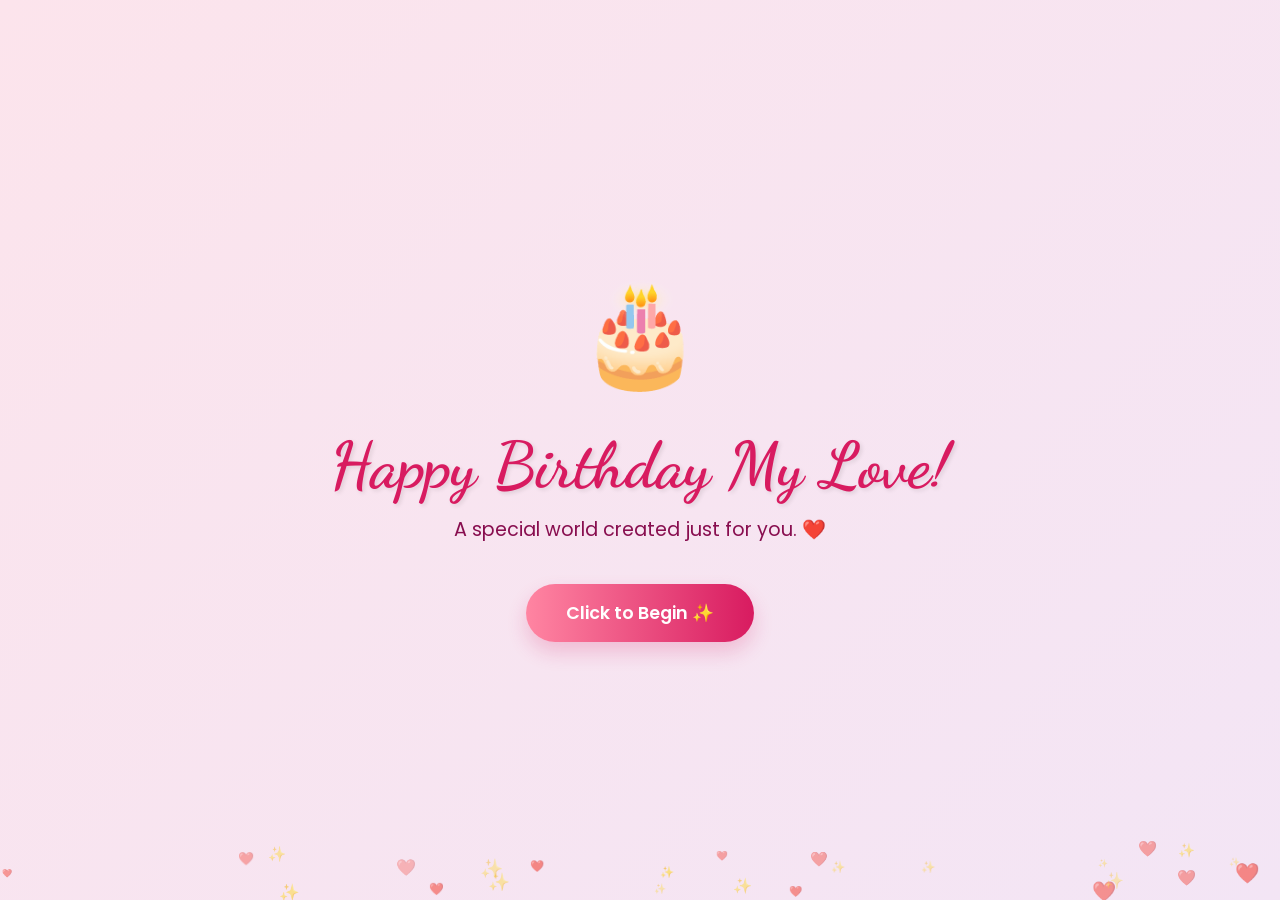
<file: index.html>
<!DOCTYPE html>
<html lang="en">
<head>
    <meta charset="UTF-8">
    <meta name="viewport" content="width=device-width, initial-scale=1.0, maximum-scale=1.0, user-scalable=no">
    <title>For My Love ❤️</title>
    <!-- Google Fonts -->
    <link href="https://fonts.googleapis.com/css2?family=Dancing+Script:wght@700&family=Poppins:wght@300;400;600&display=swap" rel="stylesheet">
    <style>
        :root {
            --primary-pink: #ff85a2;
            --dark-pink: #d81b60;
            --soft-pink: #ffdef2;
            --glass: rgba(255, 255, 255, 0.6);
        }

        * {
            margin: 0;
            padding: 0;
            box-sizing: border-box;
            font-family: 'Poppins', sans-serif;
            -webkit-tap-highlight-color: transparent;
        }

        body {
            background: linear-gradient(135deg, #fce4ec 0%, #f3e5f5 100%);
            height: 100vh;
            width: 100vw;
            overflow: hidden;
            display: flex;
            justify-content: center;
            align-items: center;
            touch-action: manipulation;
        }

        #bg-canvas {
            position: fixed;
            top: 0;
            left: 0;
            width: 100%;
            height: 100%;
            pointer-events: none;
            z-index: 0;
        }

        /* Hero Section */
        #hero {
            text-align: center;
            z-index: 10;
            transition: all 0.8s ease;
            padding: 20px;
            width: 100%;
        }

        .cake-container {
            font-size: clamp(60px, 15vw, 100px);
            margin-bottom: 20px;
            animation: float 3s ease-in-out infinite;
            display: inline-block;
        }

        @keyframes float {
            0%, 100% { transform: translateY(0) rotate(0deg); }
            50% { transform: translateY(-20px) rotate(5deg); }
        }

        h1 {
            font-family: 'Dancing Script', cursive;
            font-size: clamp(2.2rem, 8vw, 4rem);
            color: var(--dark-pink);
            text-shadow: 2px 2px 4px rgba(0,0,0,0.1);
            margin-bottom: 10px;
            line-height: 1.2;
        }

        .subtitle {
            font-size: clamp(1rem, 4vw, 1.2rem);
            color: #880e4f;
            margin-bottom: 40px;
            font-weight: 400;
            padding: 0 10px;
        }

        .btn-main {
            background: linear-gradient(to right, var(--primary-pink), var(--dark-pink));
            color: white;
            border: none;
            padding: 16px 40px;
            border-radius: 50px;
            font-size: 1.1rem;
            font-weight: 600;
            cursor: pointer;
            box-shadow: 0 10px 20px rgba(216, 27, 96, 0.2);
            transition: transform 0.2s;
        }

        .btn-main:active {
            transform: scale(0.95);
        }

        /* Main Content */
        #content {
            display: none;
            opacity: 0;
            width: 95%;
            max-width: 800px;
            z-index: 20;
            text-align: center;
            max-height: 90vh;
            overflow-y: auto;
            padding: 20px 10px;
        }

        .grid {
            display: grid;
            grid-template-columns: repeat(2, 1fr);
            gap: 15px;
            margin-top: 30px;
        }

        .card {
            background: var(--glass);
            backdrop-filter: blur(10px);
            -webkit-backdrop-filter: blur(10px);
            border: 1px solid rgba(255, 255, 255, 0.8);
            border-radius: 20px;
            padding: 20px 10px;
            cursor: pointer;
            transition: transform 0.3s;
            display: flex;
            flex-direction: column;
            align-items: center;
            justify-content: center;
        }

        .card:active {
            transform: scale(0.95);
            background: rgba(255, 255, 255, 0.9);
        }

        .card-icon {
            font-size: 40px;
            margin-bottom: 10px;
        }

        .card h3 {
            font-size: 0.85rem;
            color: #ad1457;
            font-weight: 600;
        }

        /* Modal / Letter Overlay */
        #modal {
            display: none;
            position: fixed;
            top: 0; left: 0; width: 100%; height: 100%;
            background: rgba(0,0,0,0.6);
            backdrop-filter: blur(8px);
            -webkit-backdrop-filter: blur(8px);
            z-index: 1000;
            justify-content: center;
            align-items: center;
            padding: 15px;
        }

        .modal-box {
            background: white;
            width: 100%;
            max-width: 500px;
            max-height: 80vh;
            padding: 30px 20px;
            border-radius: 30px;
            text-align: center;
            position: relative;
            overflow-y: auto;
            box-shadow: 0 20px 40px rgba(0,0,0,0.3);
            animation: popUp 0.4s ease-out;
        }

        @keyframes popUp {
            from { transform: scale(0.8); opacity: 0; }
            to { transform: scale(1); opacity: 1; }
        }

        .close {
            position: sticky;
            top: 0;
            float: right;
            font-size: 28px;
            cursor: pointer;
            color: #999;
            margin-top: -10px;
        }

        .modal-box h2 {
            font-family: 'Dancing Script', cursive;
            color: var(--dark-pink);
            font-size: 2rem;
            margin: 10px 0 20px;
        }

        .letter-content {
            text-align: left;
            font-size: 0.95rem;
            line-height: 1.7;
            color: #444;
            white-space: pre-line;
            background: #fffafa;
            padding: 15px;
            border-radius: 15px;
            border-left: 3px solid var(--primary-pink);
        }

        .teddy-svg {
            width: 120px;
            height: 120px;
            margin: 0 auto 10px;
        }

        /* Utilities */
        .show { display: block !important; opacity: 1 !important; }
        .hide { display: none !important; }

        @media (min-width: 600px) {
            .grid { grid-template-columns: repeat(2, 1fr); gap: 25px; }
            .card { padding: 40px 20px; }
            .card-icon { font-size: 60px; }
            .card h3 { font-size: 1rem; }
            .modal-box { padding: 40px; }
        }
    </style>
</head>
<body>

    <canvas id="bg-canvas"></canvas>

    <!-- Page 1: Hero -->
    <div id="hero">
        <div class="cake-container">🎂</div>
        <h1>Happy Birthday My Love!</h1>
        <p class="subtitle">A special world created just for you. ❤️</p>
        <button class="btn-main" onclick="revealSite()">Click to Begin ✨</button>
    </div>

    <!-- Page 2: Content -->
    <div id="content">
        <h2 style="font-family: 'Dancing Script', cursive; font-size: 2.2rem; color: #ad1457;">Gifts for My Love 💝</h2>
        <div class="grid">
            <div class="card" onclick="openSurprise('love')">
                <span class="card-icon">🧸</span>
                <h3>Endless Love</h3>
            </div>
            <div class="card" onclick="openSurprise('smile')">
                <span class="card-icon">🌟</span>
                <h3>Your Smile</h3>
            </div>
            <div class="card" onclick="openSurprise('kisses')">
                <span class="card-icon">💋</span>
                <h3>Forever Kisses</h3>
            </div>
            <div class="card" onclick="openSurprise('adventure')">
                <span class="card-icon">📖</span>
                <h3>Our Adventure</h3>
            </div>
        </div>
    </div>

    <!-- Modal Box -->
    <div id="modal">
        <div class="modal-box">
            <span class="close" onclick="closeModal()">&times;</span>
            <div id="modal-data"></div>
        </div>
    </div>

    <script>
        // 1. Background Animation (Optimized for Mobile)
        const canvas = document.getElementById('bg-canvas');
        const ctx = canvas.getContext('2d');
        let particles = [];

        function resize() {
            canvas.width = window.innerWidth;
            canvas.height = window.innerHeight;
        }
        window.onresize = resize;
        resize();

        class Particle {
            constructor() { this.reset(); }
            reset() {
                this.x = Math.random() * canvas.width;
                this.y = canvas.height + 20;
                this.size = Math.random() * 12 + 8;
                this.speed = Math.random() * 0.8 + 0.4;
                this.opacity = Math.random() * 0.4 + 0.2;
                this.type = Math.random() > 0.5 ? '❤️' : '✨';
            }
            draw() {
                ctx.globalAlpha = this.opacity;
                ctx.font = `${this.size}px serif`;
                ctx.fillText(this.type, this.x, this.y);
            }
            update() {
                this.y -= this.speed;
                if (this.y < -30) this.reset();
            }
        }

        for(let i=0; i<25; i++) particles.push(new Particle());

        function animate() {
            ctx.clearRect(0, 0, canvas.width, canvas.height);
            particles.forEach(p => { p.update(); p.draw(); });
            requestAnimationFrame(animate);
        }
        animate();

        // 2. Navigation
        function revealSite() {
            const hero = document.getElementById('hero');
            const content = document.getElementById('content');
            hero.style.opacity = '0';
            setTimeout(() => {
                hero.classList.add('hide');
                content.classList.add('show');
                content.style.opacity = '1';
                content.style.transform = 'scale(1)';
            }, 500);
        }

        // 3. Teddy SVG Template
        const teddySVG = `
            <svg class="teddy-svg" viewBox="0 0 200 200">
                <circle cx="60" cy="60" r="25" fill="#A67C52" /><circle cx="140" cy="60" r="25" fill="#A67C52" />
                <circle cx="100" cy="100" r="55" fill="#8B5A2B" />
                <circle cx="80" cy="90" r="6" fill="#000"><animate attributeName="ry" values="6;1;6" dur="3s" repeatCount="indefinite"/></circle>
                <circle cx="120" cy="90" r="6" fill="#000"><animate attributeName="ry" values="6;1;6" dur="3s" repeatCount="indefinite"/></circle>
                <ellipse cx="100" cy="115" rx="20" ry="15" fill="#D2B48C" /><circle cx="100" cy="110" r="6" fill="#3E2723" />
                <path d="M100 150 C80 130 60 145 60 165 C60 185 100 210 100 210 C100 210 140 185 140 165 C140 145 120 130 100 150" fill="#ff4d6d">
                    <animate attributeName="transform" attributeType="XML" type="scale" values="1;1.1;1" dur="1s" repeatCount="indefinite" />
                </path>
            </svg>`;

        // 4. Content Data
        const items = {
            'love': {
                title: "Endless Love",
                text: "You are the most amazing person I've ever met. This teddy is holding my heart for you forever!",
                visual: teddySVG
            },
            'smile': {
                title: "Your Smile",
                text: "Your smile is my absolute favorite thing. I'd do anything to keep it shining!",
                img: "https://media.tenor.com/OnG9a_A_o_EAAAAM/milk-mocha.gif"
            },
            'kisses': {
                title: "Forever Kisses",
                text: "Sending you 19 huge kisses for your 19th birthday! Mwah!",
                img: "https://media.tenor.com/gU_0p96N_F4AAAAM/milk-and-mocha-bear-kiss.gif"
            },
            'adventure': {
                title: "Happy Birthday My Love 🤍",
                isLetter: true,
                text: `HAPPY BIRTHDAY BABYYY today is my girl’s birthday you turned 19 now you’re all grown up and honestly i feel so lucky to have you in my life

i still remember the day we first met in the game i was rage baiting everyone and was about to do the same with you but you were so nice to me and that’s where everything started then we started sharing our days every single day what we did everything and slowly i got attached to you

when i asked for your insta id you struggled so much to give it roblox kept tagging it 😭😭 but we still found our way and when we finally talked on insta everything just felt right i even used some dumb tricks to see if you had feelings for me too and when i found out you did that was one of the best feelings ever

there was a time when everything was about to end and yeah i know it was my fault i was the one who said it but now when i think about it if we actually ended that day i would’ve lost the most amazing girl a pretty smart strong and talented girl who was already dealing with so much i’m really sorry for that day babyy

and honestly YOU CHANGED ME in ways you don’t even realize YOU MADE ME SOFTER YOU MADE ME CARE MORE YOU MADE ME FEEL THINGS I NEVER FELT BEFORE

i just wanna say I LOVE YOU SO MUCH LIKE SO SO MUCH i can’t even explain it in words YOU MEAN A LOT TO ME and the way we fall asleep on video call together THAT COMFORT IS DIFFERENT i hope we meet soon and create real memories together and not just online ones

babyy please try not to cry i really don’t like it when you cry i know things get hard sometimes but always remember I’M ALWAYS HERE FOR YOU no matter what happens in your life I’LL NEVER LEAVE YOU whether anyone else stays or not

and please don’t overthink too much arguments happen in every relationship but what matters is we fix it and I PROMISE I’LL ALWAYS TRY FOR US let’s always put our ego aside because I NEVER WANNA LOSE YOU

YOU ARE SO PRETTY SO STRONG SO HARDWORKING and you deserve every bit of happiness in this world

once again HAPPY BIRTHDAY MY LOVE 💗 I’M ALWAYS YOURS 🤍`,
                img: "https://media.tenor.com/fG7YqfAnu_4AAAAM/milk-and-mocha-bear-love.gif"
            }
        };

        function openSurprise(key) {
            const data = items[key];
            const area = document.getElementById('modal-data');
            const modal = document.getElementById('modal');

            if (data.isLetter) {
                area.innerHTML = `
                    <img src="${data.img}" style="width:100px; margin-bottom:10px;">
                    <h2>${data.title}</h2>
                    <div class="letter-content">${data.text}</div>
                `;
            } else {
                let visual = data.visual || `<img src="${data.img}" style="width:180px; border-radius:20px; margin-bottom:15px;">`;
                area.innerHTML = `
                    ${visual}
                    <h2>${data.title}</h2>
                    <p style="color:#555; line-height:1.6;">${data.text}</p>
                `;
            }
            modal.style.display = 'flex';
        }

        function closeModal() { document.getElementById('modal').style.display = 'none'; }
        window.onclick = (e) => { if(e.target == document.getElementById('modal')) closeModal(); }
    </script>
</body>
</html>
</file>
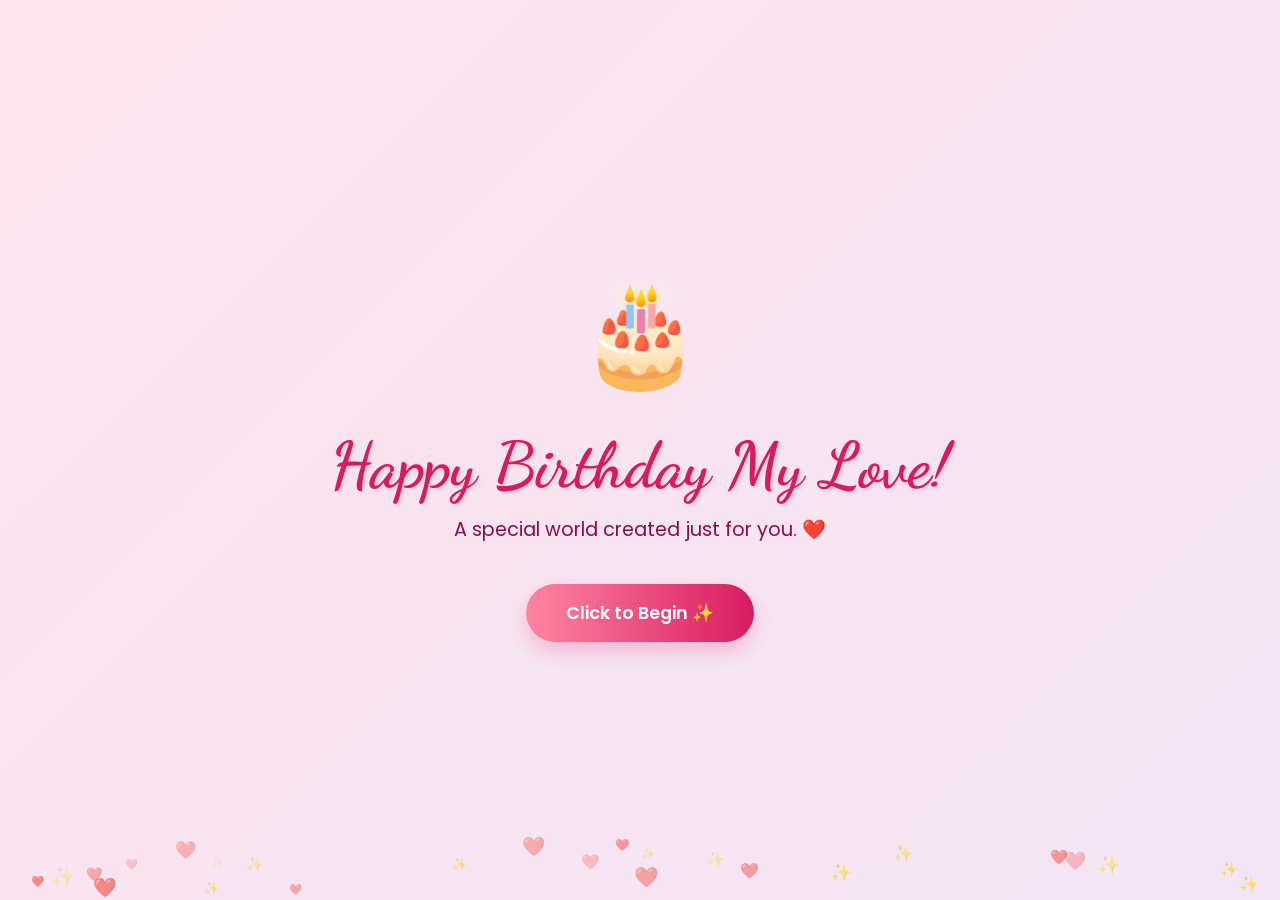
<file: birthday/birthday.html>
<!DOCTYPE html>
<html lang="en">
<head>
    <meta charset="UTF-8">
    <meta name="viewport" content="width=device-width, initial-scale=1.0, maximum-scale=1.0, user-scalable=no">
    <title>For My Love ❤️</title>
    <!-- Google Fonts -->
    <link href="https://fonts.googleapis.com/css2?family=Dancing+Script:wght@700&family=Poppins:wght@300;400;600&display=swap" rel="stylesheet">
    <style>
        :root {
            --primary-pink: #ff85a2;
            --dark-pink: #d81b60;
            --soft-pink: #ffdef2;
            --glass: rgba(255, 255, 255, 0.6);
        }

        * {
            margin: 0;
            padding: 0;
            box-sizing: border-box;
            font-family: 'Poppins', sans-serif;
            -webkit-tap-highlight-color: transparent;
        }

        body {
            background: linear-gradient(135deg, #fce4ec 0%, #f3e5f5 100%);
            height: 100vh;
            width: 100vw;
            overflow: hidden;
            display: flex;
            justify-content: center;
            align-items: center;
            touch-action: manipulation;
        }

        #bg-canvas {
            position: fixed;
            top: 0;
            left: 0;
            width: 100%;
            height: 100%;
            pointer-events: none;
            z-index: 0;
        }

        /* Hero Section */
        #hero {
            text-align: center;
            z-index: 10;
            transition: all 0.8s ease;
            padding: 20px;
            width: 100%;
        }

        .cake-container {
            font-size: clamp(60px, 15vw, 100px);
            margin-bottom: 20px;
            animation: float 3s ease-in-out infinite;
            display: inline-block;
        }

        @keyframes float {
            0%, 100% { transform: translateY(0) rotate(0deg); }
            50% { transform: translateY(-20px) rotate(5deg); }
        }

        h1 {
            font-family: 'Dancing Script', cursive;
            font-size: clamp(2.2rem, 8vw, 4rem);
            color: var(--dark-pink);
            text-shadow: 2px 2px 4px rgba(0,0,0,0.1);
            margin-bottom: 10px;
            line-height: 1.2;
        }

        .subtitle {
            font-size: clamp(1rem, 4vw, 1.2rem);
            color: #880e4f;
            margin-bottom: 40px;
            font-weight: 400;
            padding: 0 10px;
        }

        .btn-main {
            background: linear-gradient(to right, var(--primary-pink), var(--dark-pink));
            color: white;
            border: none;
            padding: 16px 40px;
            border-radius: 50px;
            font-size: 1.1rem;
            font-weight: 600;
            cursor: pointer;
            box-shadow: 0 10px 20px rgba(216, 27, 96, 0.2);
            transition: transform 0.2s;
        }

        .btn-main:active {
            transform: scale(0.95);
        }

        /* Main Content */
        #content {
            display: none;
            opacity: 0;
            width: 95%;
            max-width: 800px;
            z-index: 20;
            text-align: center;
            max-height: 90vh;
            overflow-y: auto;
            padding: 20px 10px;
        }

        .grid {
            display: grid;
            grid-template-columns: repeat(2, 1fr);
            gap: 15px;
            margin-top: 30px;
        }

        .card {
            background: var(--glass);
            backdrop-filter: blur(10px);
            -webkit-backdrop-filter: blur(10px);
            border: 1px solid rgba(255, 255, 255, 0.8);
            border-radius: 20px;
            padding: 20px 10px;
            cursor: pointer;
            transition: transform 0.3s;
            display: flex;
            flex-direction: column;
            align-items: center;
            justify-content: center;
        }

        .card:active {
            transform: scale(0.95);
            background: rgba(255, 255, 255, 0.9);
        }

        .card-icon {
            font-size: 40px;
            margin-bottom: 10px;
        }

        .card h3 {
            font-size: 0.85rem;
            color: #ad1457;
            font-weight: 600;
        }

        /* Modal / Letter Overlay */
        #modal {
            display: none;
            position: fixed;
            top: 0; left: 0; width: 100%; height: 100%;
            background: rgba(0,0,0,0.6);
            backdrop-filter: blur(8px);
            -webkit-backdrop-filter: blur(8px);
            z-index: 1000;
            justify-content: center;
            align-items: center;
            padding: 15px;
        }

        .modal-box {
            background: white;
            width: 100%;
            max-width: 500px;
            max-height: 80vh;
            padding: 30px 20px;
            border-radius: 30px;
            text-align: center;
            position: relative;
            overflow-y: auto;
            box-shadow: 0 20px 40px rgba(0,0,0,0.3);
            animation: popUp 0.4s ease-out;
        }

        @keyframes popUp {
            from { transform: scale(0.8); opacity: 0; }
            to { transform: scale(1); opacity: 1; }
        }

        .close {
            position: sticky;
            top: 0;
            float: right;
            font-size: 28px;
            cursor: pointer;
            color: #999;
            margin-top: -10px;
        }

        .modal-box h2 {
            font-family: 'Dancing Script', cursive;
            color: var(--dark-pink);
            font-size: 2rem;
            margin: 10px 0 20px;
        }

        .letter-content {
            text-align: left;
            font-size: 0.95rem;
            line-height: 1.7;
            color: #444;
            white-space: pre-line;
            background: #fffafa;
            padding: 15px;
            border-radius: 15px;
            border-left: 3px solid var(--primary-pink);
        }

        .teddy-svg {
            width: 120px;
            height: 120px;
            margin: 0 auto 10px;
        }

        /* Utilities */
        .show { display: block !important; opacity: 1 !important; }
        .hide { display: none !important; }

        @media (min-width: 600px) {
            .grid { grid-template-columns: repeat(2, 1fr); gap: 25px; }
            .card { padding: 40px 20px; }
            .card-icon { font-size: 60px; }
            .card h3 { font-size: 1rem; }
            .modal-box { padding: 40px; }
        }
    </style>
</head>
<body>

    <canvas id="bg-canvas"></canvas>

    <!-- Page 1: Hero -->
    <div id="hero">
        <div class="cake-container">🎂</div>
        <h1>Happy Birthday My Love!</h1>
        <p class="subtitle">A special world created just for you. ❤️</p>
        <button class="btn-main" onclick="revealSite()">Click to Begin ✨</button>
    </div>

    <!-- Page 2: Content -->
    <div id="content">
        <h2 style="font-family: 'Dancing Script', cursive; font-size: 2.2rem; color: #ad1457;">Gifts for My Love 💝</h2>
        <div class="grid">
            <div class="card" onclick="openSurprise('love')">
                <span class="card-icon">🧸</span>
                <h3>Endless Love</h3>
            </div>
            <div class="card" onclick="openSurprise('smile')">
                <span class="card-icon">🌟</span>
                <h3>Your Smile</h3>
            </div>
            <div class="card" onclick="openSurprise('kisses')">
                <span class="card-icon">💋</span>
                <h3>Forever Kisses</h3>
            </div>
            <div class="card" onclick="openSurprise('adventure')">
                <span class="card-icon">📖</span>
                <h3>Our Adventure</h3>
            </div>
        </div>
    </div>

    <!-- Modal Box -->
    <div id="modal">
        <div class="modal-box">
            <span class="close" onclick="closeModal()">&times;</span>
            <div id="modal-data"></div>
        </div>
    </div>

    <script>
        // 1. Background Animation (Optimized for Mobile)
        const canvas = document.getElementById('bg-canvas');
        const ctx = canvas.getContext('2d');
        let particles = [];

        function resize() {
            canvas.width = window.innerWidth;
            canvas.height = window.innerHeight;
        }
        window.onresize = resize;
        resize();

        class Particle {
            constructor() { this.reset(); }
            reset() {
                this.x = Math.random() * canvas.width;
                this.y = canvas.height + 20;
                this.size = Math.random() * 12 + 8;
                this.speed = Math.random() * 0.8 + 0.4;
                this.opacity = Math.random() * 0.4 + 0.2;
                this.type = Math.random() > 0.5 ? '❤️' : '✨';
            }
            draw() {
                ctx.globalAlpha = this.opacity;
                ctx.font = `${this.size}px serif`;
                ctx.fillText(this.type, this.x, this.y);
            }
            update() {
                this.y -= this.speed;
                if (this.y < -30) this.reset();
            }
        }

        for(let i=0; i<25; i++) particles.push(new Particle());

        function animate() {
            ctx.clearRect(0, 0, canvas.width, canvas.height);
            particles.forEach(p => { p.update(); p.draw(); });
            requestAnimationFrame(animate);
        }
        animate();

        // 2. Navigation
        function revealSite() {
            const hero = document.getElementById('hero');
            const content = document.getElementById('content');
            hero.style.opacity = '0';
            setTimeout(() => {
                hero.classList.add('hide');
                content.classList.add('show');
                content.style.opacity = '1';
                content.style.transform = 'scale(1)';
            }, 500);
        }

        // 3. Teddy SVG Template
        const teddySVG = `
            <svg class="teddy-svg" viewBox="0 0 200 200">
                <circle cx="60" cy="60" r="25" fill="#A67C52" /><circle cx="140" cy="60" r="25" fill="#A67C52" />
                <circle cx="100" cy="100" r="55" fill="#8B5A2B" />
                <circle cx="80" cy="90" r="6" fill="#000"><animate attributeName="ry" values="6;1;6" dur="3s" repeatCount="indefinite"/></circle>
                <circle cx="120" cy="90" r="6" fill="#000"><animate attributeName="ry" values="6;1;6" dur="3s" repeatCount="indefinite"/></circle>
                <ellipse cx="100" cy="115" rx="20" ry="15" fill="#D2B48C" /><circle cx="100" cy="110" r="6" fill="#3E2723" />
                <path d="M100 150 C80 130 60 145 60 165 C60 185 100 210 100 210 C100 210 140 185 140 165 C140 145 120 130 100 150" fill="#ff4d6d">
                    <animate attributeName="transform" attributeType="XML" type="scale" values="1;1.1;1" dur="1s" repeatCount="indefinite" />
                </path>
            </svg>`;

        // 4. Content Data
        const items = {
            'love': {
                title: "Endless Love",
                text: "You are the most amazing person I've ever met. This teddy is holding my heart for you forever!",
                visual: teddySVG
            },
            'smile': {
                title: "Your Smile",
                text: "Your smile is my absolute favorite thing. I'd do anything to keep it shining!",
                img: "https://media.tenor.com/OnG9a_A_o_EAAAAM/milk-mocha.gif"
            },
            'kisses': {
                title: "Forever Kisses",
                text: "Sending you 19 huge kisses for your 19th birthday! Mwah!",
                img: "https://media.tenor.com/gU_0p96N_F4AAAAM/milk-and-mocha-bear-kiss.gif"
            },
            'adventure': {
                title: "Happy Birthday My Love 🤍",
                isLetter: true,
                text: `HAPPY BIRTHDAY BABYYY today is my girl’s birthday you turned 19 now you’re all grown up and honestly i feel so lucky to have you in my life

i still remember the day we first met in the game i was rage baiting everyone and was about to do the same with you but you were so nice to me and that’s where everything started then we started sharing our days every single day what we did everything and slowly i got attached to you

when i asked for your insta id you struggled so much to give it roblox kept tagging it 😭😭 but we still found our way and when we finally talked on insta everything just felt right i even used some dumb tricks to see if you had feelings for me too and when i found out you did that was one of the best feelings ever

there was a time when everything was about to end and yeah i know it was my fault i was the one who said it but now when i think about it if we actually ended that day i would’ve lost the most amazing girl a pretty smart strong and talented girl who was already dealing with so much i’m really sorry for that day babyy

and honestly YOU CHANGED ME in ways you don’t even realize YOU MADE ME SOFTER YOU MADE ME CARE MORE YOU MADE ME FEEL THINGS I NEVER FELT BEFORE

i just wanna say I LOVE YOU SO MUCH LIKE SO SO MUCH i can’t even explain it in words YOU MEAN A LOT TO ME and the way we fall asleep on video call together THAT COMFORT IS DIFFERENT i hope we meet soon and create real memories together and not just online ones

babyy please try not to cry i really don’t like it when you cry i know things get hard sometimes but always remember I’M ALWAYS HERE FOR YOU no matter what happens in your life I’LL NEVER LEAVE YOU whether anyone else stays or not

and please don’t overthink too much arguments happen in every relationship but what matters is we fix it and I PROMISE I’LL ALWAYS TRY FOR US let’s always put our ego aside because I NEVER WANNA LOSE YOU

YOU ARE SO PRETTY SO STRONG SO HARDWORKING and you deserve every bit of happiness in this world

once again HAPPY BIRTHDAY MY LOVE 💗 I’M ALWAYS YOURS 🤍`,
                img: "https://media.tenor.com/fG7YqfAnu_4AAAAM/milk-and-mocha-bear-love.gif"
            }
        };

        function openSurprise(key) {
            const data = items[key];
            const area = document.getElementById('modal-data');
            const modal = document.getElementById('modal');

            if (data.isLetter) {
                area.innerHTML = `
                    <img src="${data.img}" style="width:100px; margin-bottom:10px;">
                    <h2>${data.title}</h2>
                    <div class="letter-content">${data.text}</div>
                `;
            } else {
                let visual = data.visual || `<img src="${data.img}" style="width:180px; border-radius:20px; margin-bottom:15px;">`;
                area.innerHTML = `
                    ${visual}
                    <h2>${data.title}</h2>
                    <p style="color:#555; line-height:1.6;">${data.text}</p>
                `;
            }
            modal.style.display = 'flex';
        }

        function closeModal() { document.getElementById('modal').style.display = 'none'; }
        window.onclick = (e) => { if(e.target == document.getElementById('modal')) closeModal(); }
    </script>
</body>
</html>
</file>
